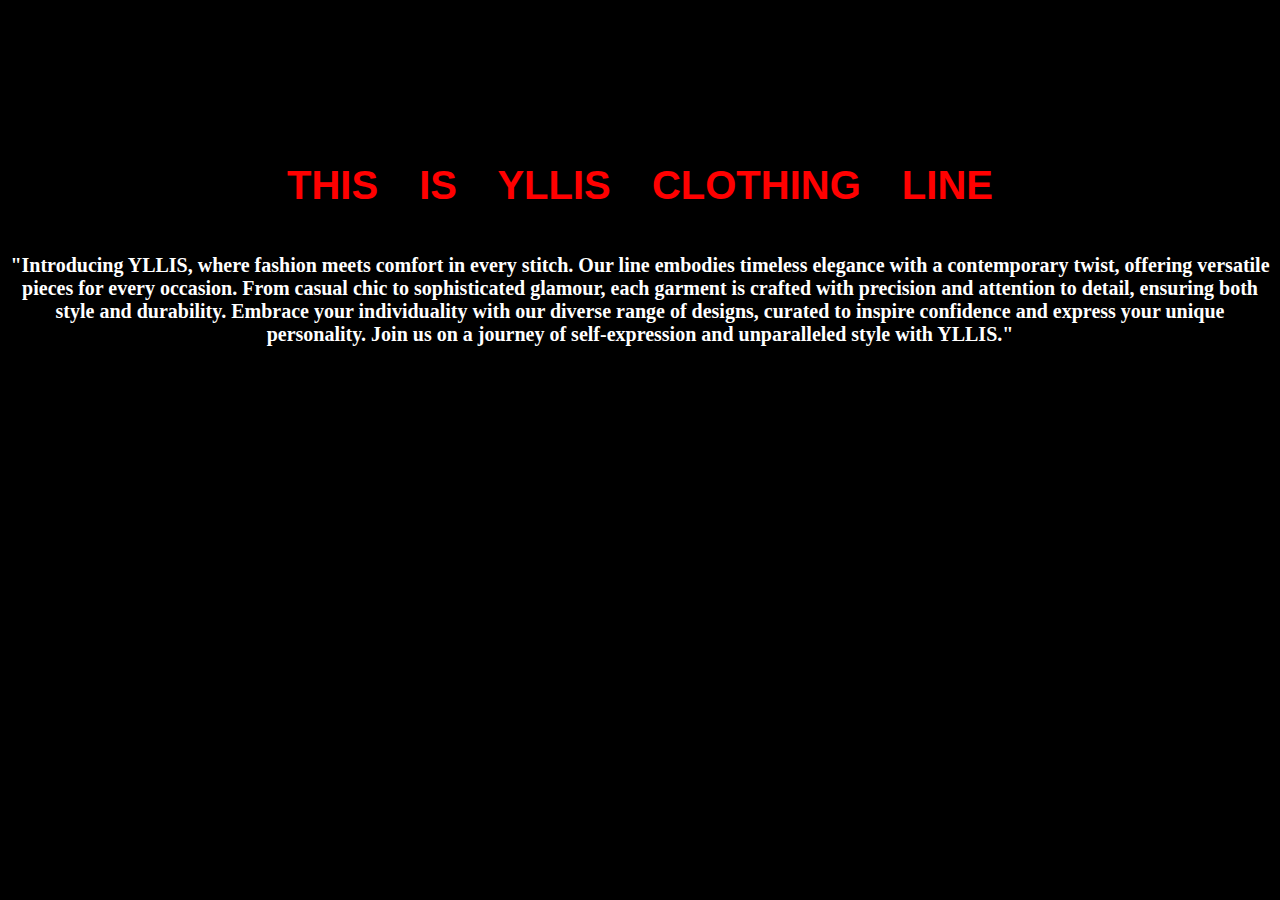
<file: index.html>
<!DOCTYPE html>
<html lang="en">
<head>
    <meta charset="UTF-8">
    <meta name="viewport" content="width=device-width, initial-scale=1.0">
    <title>home page</title>
    <link rel="stylesheet" href="style.css">
</head>
<body>

    <header>
        <button id="button">
            <a href="index2.html">log in</a>
        </button>
        
    </header>





    <div>
    <p>THIS IS YLLIS CLOTHING LINE</p>
    </div>

    <div>
        <h1 class="description">"Introducing YLLIS, where fashion meets comfort in every stitch. Our line embodies timeless elegance with a contemporary twist, offering versatile pieces for every occasion. From casual chic to sophisticated glamour, each garment is crafted with precision and attention to detail, ensuring both style and durability. Embrace your individuality with our diverse range of designs, curated to inspire confidence and express your unique personality. Join us on a journey of self-expression and unparalleled style with YLLIS."</h1>
    </div>
</body>
</html>
</file>
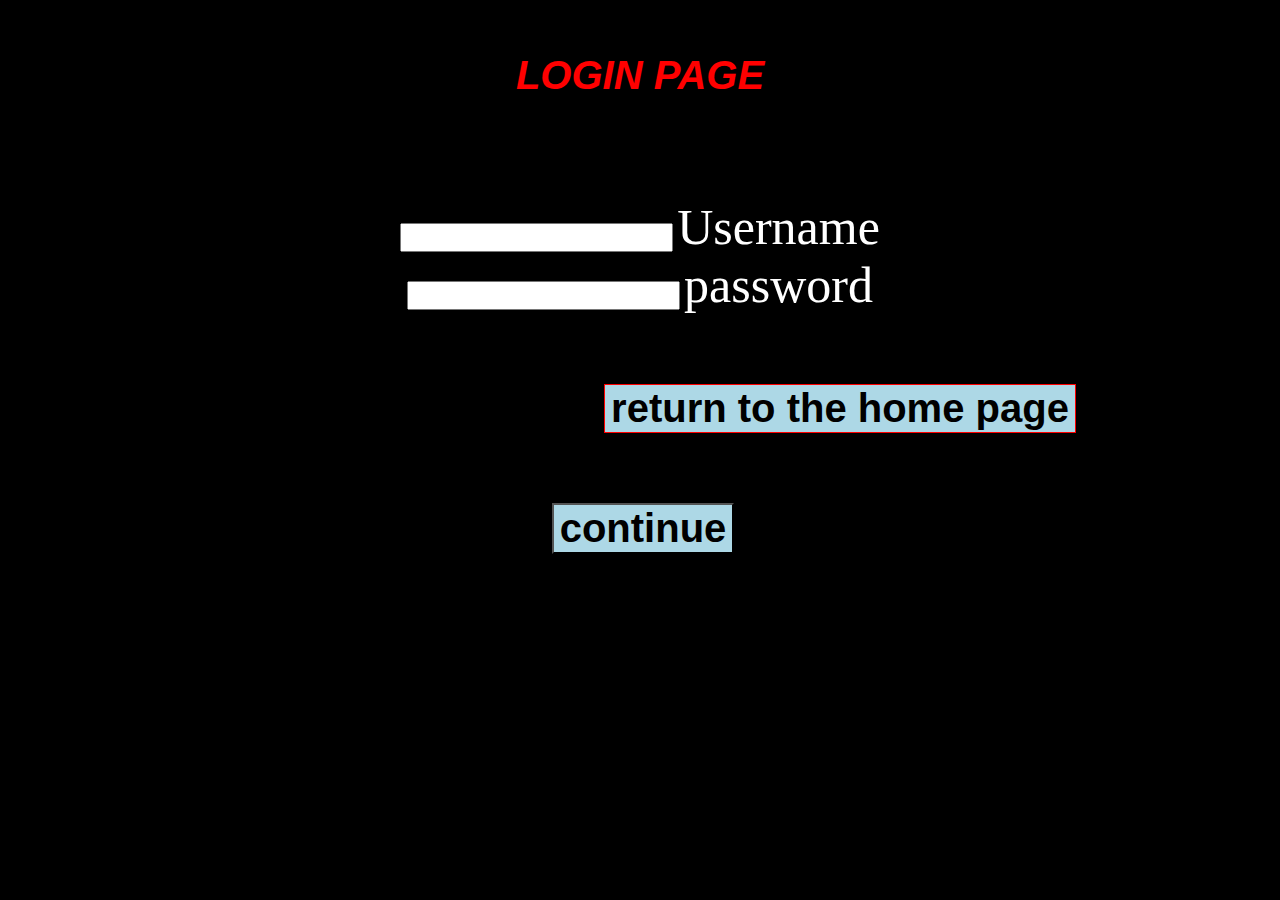
<file: index2.html>
<!DOCTYPE html>
<html lang="en">
<head>
    <meta charset="UTF-8">
    <meta name="viewport" content="width=device-width, initial-scale=1.0">
    <title>log in</title>\<link rel="stylesheet" href="style.css">
</head>
<body>

    <h1 class="h1">LOGIN PAGE</h1>
    
    <main>
        <div class="loginpage">
            <input type="text" name="login" id="login">
            <label for="login" id="loginlabel">Username</label>
            
            
        </div>
        <div class="password">
            <input type="password" name="password" id="password">
            <label for="password" id="passwordlabel">password</label>
        </div>

        <div id="for-return">
            <button id="return">
                <a href="index.html">return to the home page</a>
            </button>
        </div>

        <div id="for-continue">
            <button id="continue">
                <a href="index.html">continue</a>
            </button>
        </div>
       
    </main>



    



</body>
</html>
</file>
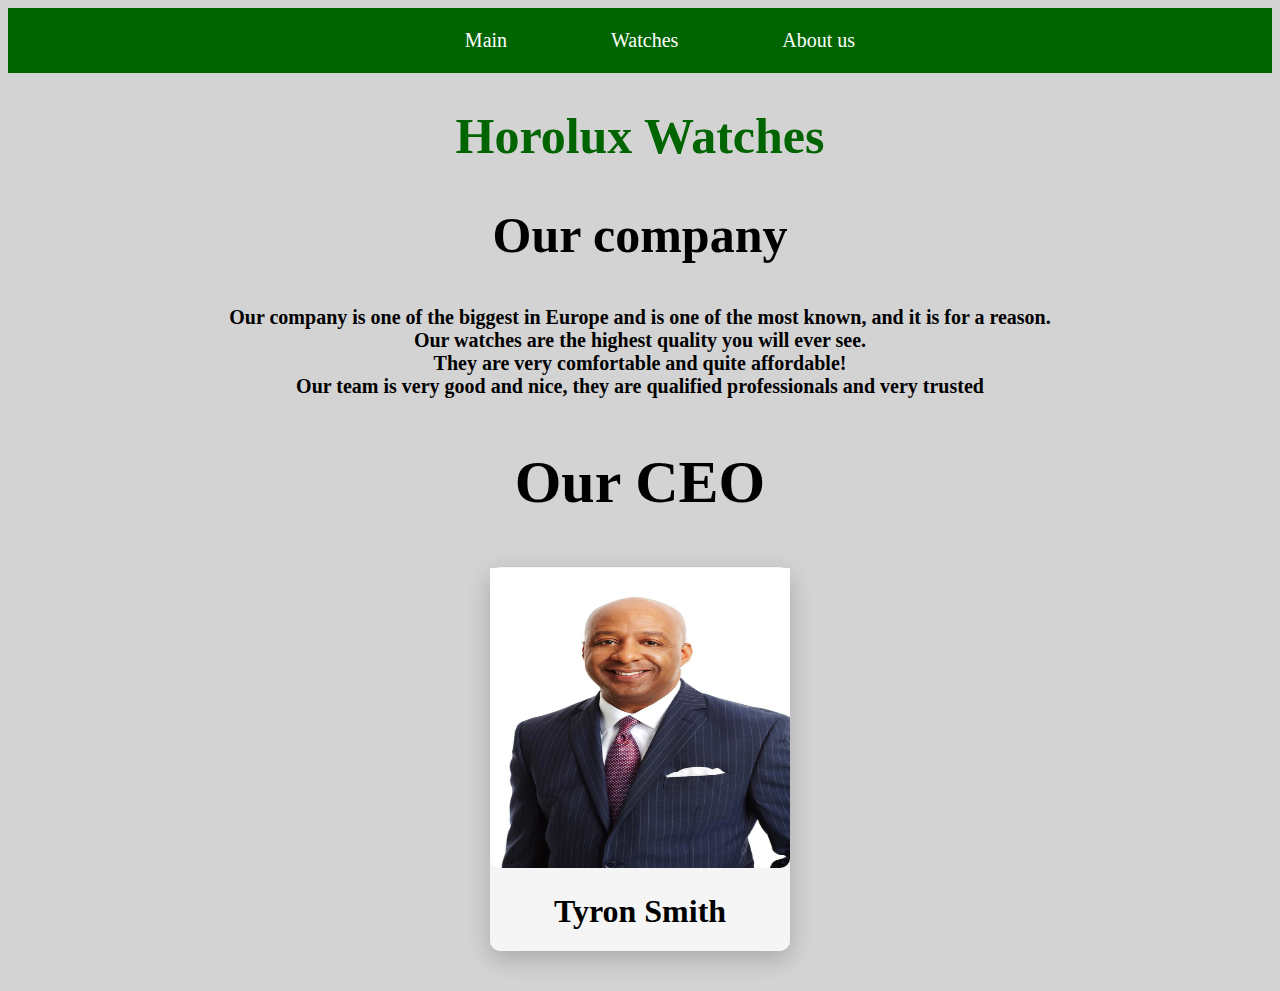
<file: watches/info.html>
<!DOCTYPE html>
<html lang="en">
<head>
    <meta charset="UTF-8">
    <meta name="viewport" content="width=device-width, initial-scale=1.0">
    <link rel="stylesheet" href="style.css">
    <title>watches</title>
   
</head>
<body>

    
    
    <header>
        
        
        <nav class="nav">
            <ul>
                <li><a href="main.html">Main</a></li>
                <li><a href="watches.html">Watches</a></li>
                <li><a href="info.html">About us</a></li>
            </ul>
        </nav>
        
    </header>
    
    
    
    <main>
        
        <h1 class="title">Horolux Watches</h1>

        <h2 class="h2">
            Our company
        </h2>

        <p>Our company is one of the biggest in Europe and is one of the most known, and it is for a reason.  <br>
            Our watches are the highest quality you will ever see.  <br>
            They are very comfortable and quite affordable!  <br>
            Our team is very good and nice, they are qualified professionals and very trusted

        </p>

        <h3 class="h3">
            Our CEO
        </h3>

        <div class="container5">
            <div class="cart5">
                <img src="black.png" alt="">
                <div class="headercard">
                   <h1>Tyron Smith</h1> 
                </div>
                

            </div>

        </div>


    </main>


</body>
</html>
</file>
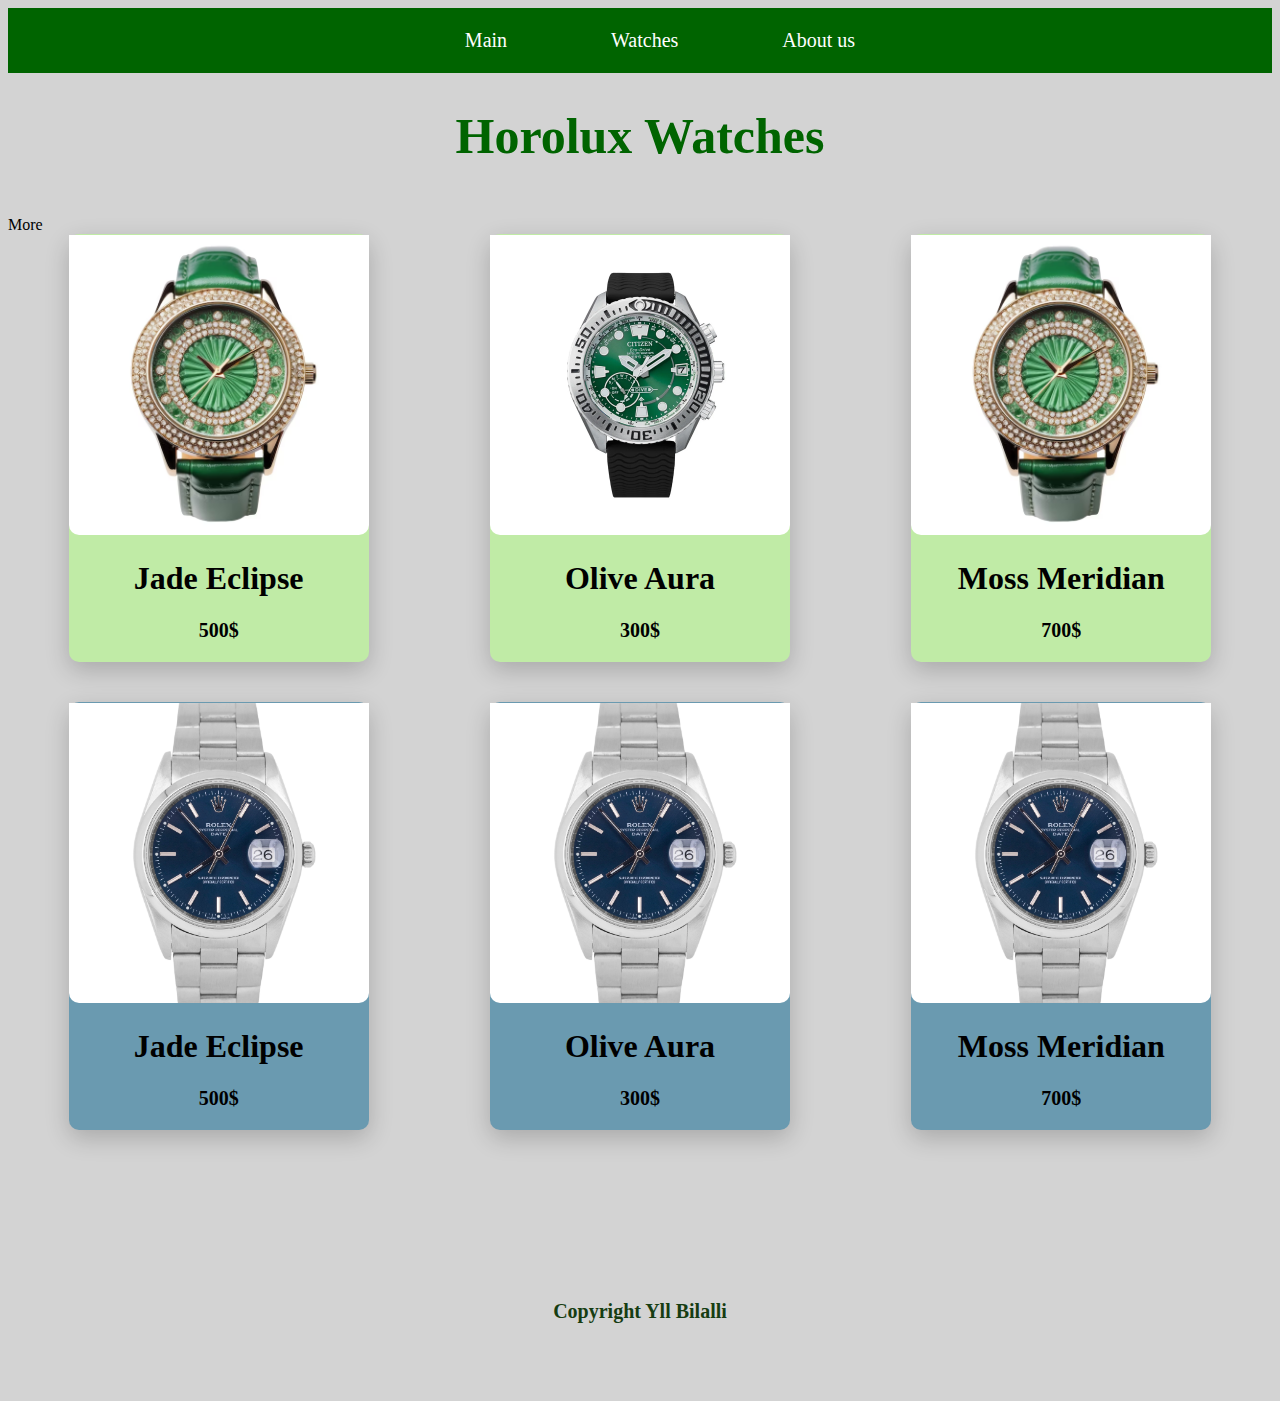
<file: watches/main.html>
<!DOCTYPE html>
<html lang="en">
<head>
    <meta charset="UTF-8">
    <meta name="viewport" content="width=device-width, initial-scale=1.0">
    <link rel="stylesheet" href="style.css">
    <title>watches</title>
    
</head>
<body>

    
    
    <header>
        

        
        <nav class="nav">

            
            
            <ul>
                <li><a href="index.html">Main</a></li>
                <li><a href="watches.html">Watches</a></li>
                <li><a href="info.html">About us</a></li>
            </ul>
            
        </nav>
        
    </header>
    
    <main>
        
        <h1 class="title">Horolux Watches</h1>

        <a class="more" href="watches.html">See More</a>

        <div class="container">
            <div class="cart">
                <img src="green1.png" alt="">
                <div class="headercard">
                   <h1>Jade Eclipse</h1> 
                </div>
                <p class="price">500$</p>

            </div>

            <div class="cart">
                <img src="green2.png" alt="">
                <div class="headercard">
                   <h1>Olive Aura</h1> 
                </div>
                <p class="price">300$</p>

            </div>

            <div class="cart">
                <img src="green1.png" alt="">
                <div class="headercard">
                   <h1>Moss Meridian</h1> 
                </div>
                <p class="price">700$</p>

            </div>

        </div>



        <div class="container2">
            <div class="cart2">
                <img src="blue1.png" alt="">
                <div class="headercard">
                   <h1>Jade Eclipse</h1> 
                </div>
                <p class="price">500$</p>

            </div>

            <div class="cart2">
                <img src="blue1.png" alt="">
                <div class="headercard">
                   <h1>Olive Aura</h1> 
                </div>
                <p class="price">300$</p>

            </div>

            <div class="cart2">
                <img src="blue1.png" alt="">
                <div class="headercard">
                   <h1>Moss Meridian</h1> 
                </div>
                <p class="price">700$</p>

            </div>

        </div>
        
        <div class="footer">

        <footer class="foot">
            <p>
                Copyright Yll Bilalli
            </p>
        </footer>

        </div>

    </main>


</body>
</html>
</file>
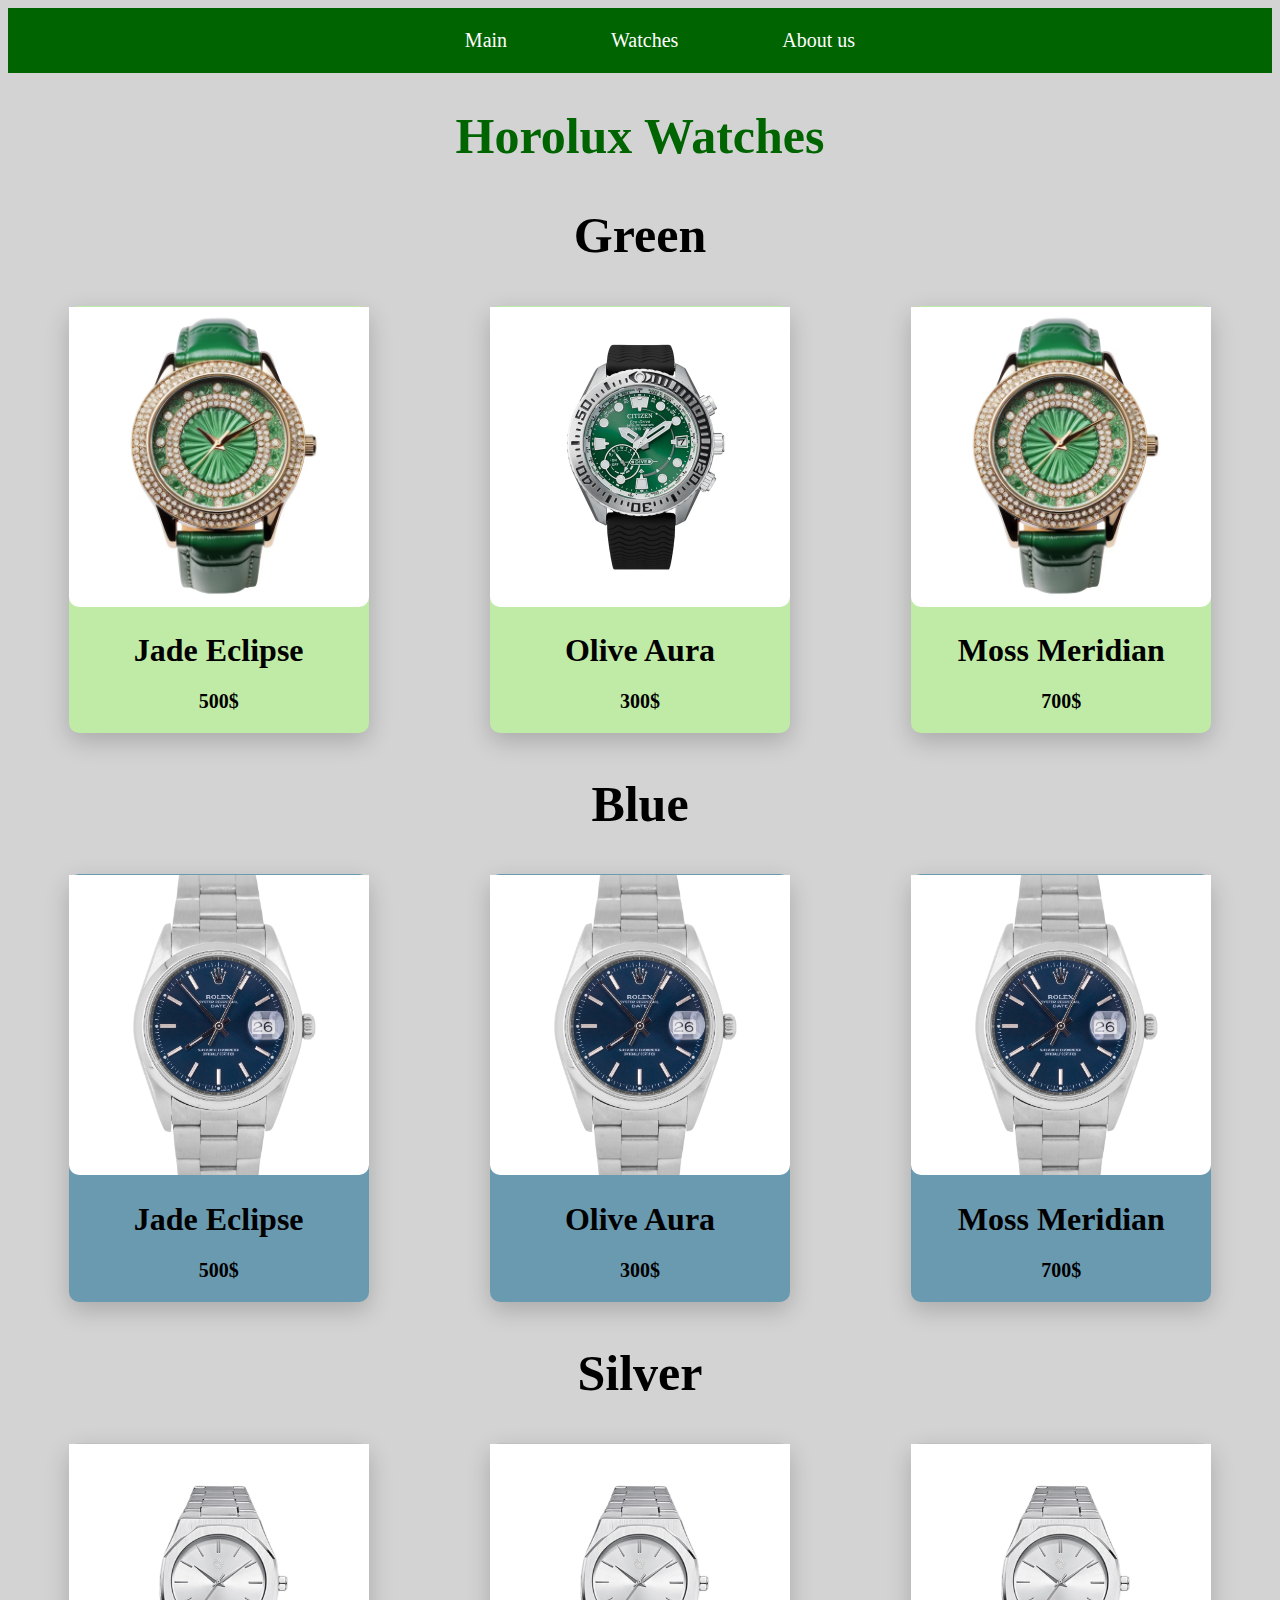
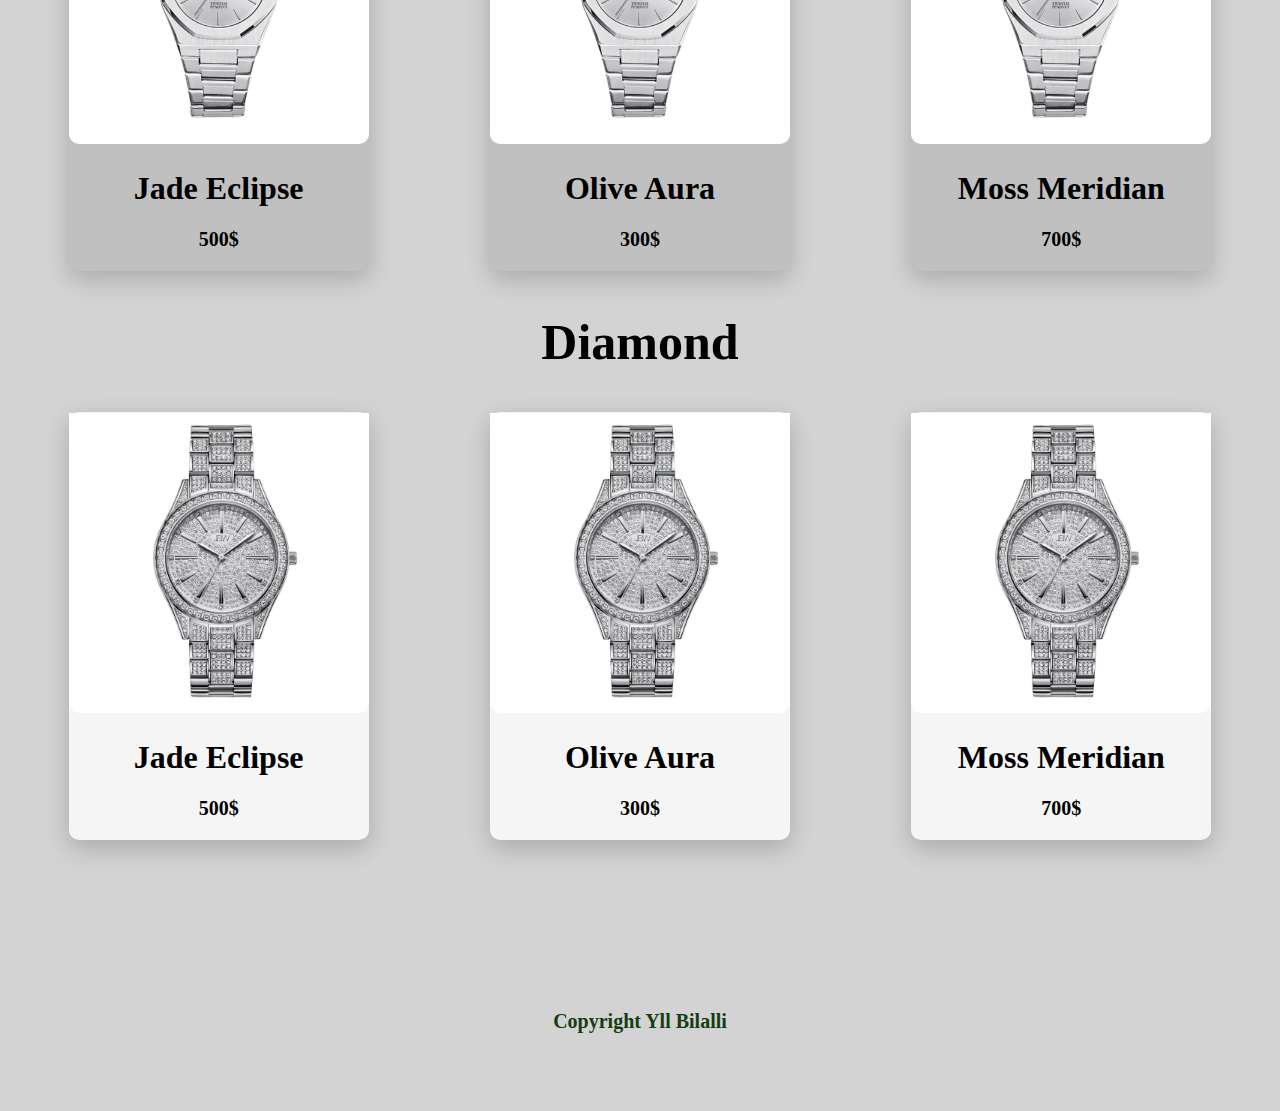
<file: watches/watches.html>
<!DOCTYPE html>
<html lang="en">
<head>
    <meta charset="UTF-8">
    <meta name="viewport" content="width=device-width, initial-scale=1.0">
    <link rel="stylesheet" href="style.css">
 
    <title>watches</title>
</head>
<body>
    
    
    <header>
        
        
        <nav class="nav">
            <ul>
                <li><a href="main.html">Main</a></li>
                <li><a href="watches.html">Watches</a></li>
                <li><a href="info.html">About us</a></li>
            </ul>
        </nav>
        
    </header>
    
    <main>
        
        <h1 class="title">Horolux Watches</h1>


        <h2 class="h2">Green</h2>

        <div class="container">
            <div class="cart">
                <img src="green1.png" alt="">
                <div class="headercard">
                   <h1>Jade Eclipse</h1> 
                </div>
                <p class="price">500$</p>

            </div>

            <div class="cart">
                <img src="green2.png" alt="">
                <div class="headercard">
                   <h1>Olive Aura</h1> 
                </div>
                <p class="price">300$</p>

            </div>

            <div class="cart">
                <img src="green1.png" alt="">
                <div class="headercard">
                   <h1>Moss Meridian</h1> 
                </div>
                <p class="price">700$</p>

            </div>

        </div>




        <h2 class="h2">Blue</h2>

        <div class="container2">
            <div class="cart2">
                <img src="blue1.png" alt="">
                <div class="headercard">
                   <h1>Jade Eclipse</h1> 
                </div>
                <p class="price">500$</p>

            </div>

            <div class="cart2">
                <img src="blue1.png" alt="">
                <div class="headercard">
                   <h1>Olive Aura</h1> 
                </div>
                <p class="price">300$</p>

            </div>

            <div class="cart2">
                <img src="blue1.png" alt="">
                <div class="headercard">
                   <h1>Moss Meridian</h1> 
                </div>
                <p class="price">700$</p>

            </div>

        </div>




        <h2 class="h2">Silver</h2>

        <div class="container3">
            <div class="cart3">
                <img src="silver.png" alt="">
                <div class="headercard">
                   <h1>Jade Eclipse</h1> 
                </div>
                <p class="price">500$</p>

            </div>

            <div class="cart3">
                <img src="silver.png" alt="">
                <div class="headercard">
                   <h1>Olive Aura</h1> 
                </div>
                <p class="price">300$</p>

            </div>

            <div class="cart3">
                <img src="silver.png" alt="">
                <div class="headercard">
                   <h1>Moss Meridian</h1> 
                </div>
                <p class="price">700$</p>

            </div>

        </div>




        <h2 class="h2">Diamond</h2>

        <div class="container4">
            <div class="cart4">
                <img src="diamond.png" alt="">
                <div class="headercard">
                   <h1>Jade Eclipse</h1> 
                </div>
                <p class="price">500$</p>

            </div>

            <div class="cart4">
                <img src="diamond.png" alt="">
                <div class="headercard">
                   <h1>Olive Aura</h1> 
                </div>
                <p class="price">300$</p>

            </div>

            <div class="cart4">
                <img src="diamond.png" alt="">
                <div class="headercard">
                   <h1>Moss Meridian</h1> 
                </div>
                <p class="price">700$</p>

            </div>

        </div>


        <div class="footer">

            <footer class="foot">
                <p>
                    Copyright Yll Bilalli
                </p>
            </footer>
    
            </div>



    </main>


</body>
</html>
</file>
<file: style.css>
body{
    background-color: black;
}
p{
    background-color: black;
    color: red;
    padding: 40px;
    font-size: 40px;
    word-spacing: 30px;
    font-family: Verdana, Geneva, Tahoma, sans-serif;
    font-weight: bolder;
    border: 1px solid black;
    text-align: center;
}
.description{
    color: white;
    font-size: 20px;
    margin-top: -35px;
    text-align: center;
}
#button{
    font-size: 30px;
}
#sign{
    font-size: 30px;
}
header{
    display: flex;
    margin-left: 1700px;
}
#button:hover{
    background-color: white;
}
#sign:hover{
    background-color: white;
}
a{
    text-decoration: none;
    color: black;
}
#loginpage{
    height: 500px;
    width: 500px;
    text-align: center;
}
#loginlabel{
    color: white;
    font-size: 50px;
    text-align: center;
}
#login{
    text-align: center;
    font-size: 20px;
}
main{
    text-align: center;
    margin-top: 100px;
}
#passwordlabel{
    color: white;
    font-size: 50px;
    text-align: center;
}
#password{
    text-align: center;
    font-size: 20px;
}
.h1{
    color: red;
    font-style: italic;
    font-size: 40px;
    text-align: center;
    font-weight: bold;
    font-family: Verdana, Geneva, Tahoma, sans-serif;
}
.continue{
    width: 130px;
    height: 50px;
    background-color: lightblue;
    color: white;
    margin: 100px;
    text-align: center;
    font-size: 30px;
    font-style: italic;
    overflow: hidden;
}
.back{
    width: 400px;
    height: 50px;
    background-color: lightblue;
    color: white;
    margin: 100px;
    text-align: center;
    font-size: 30px;
    font-style: italic;
    overflow: visible;
    margin-left: -40px;
}
.continue:hover{
    background-color: azure;
    color: black;
}
.back:hover{
    background-color: azure;
    color: black;
}
.a{
    color: white;
}
.a:hover{
    background-color: azure;
    color: black;
}
#return{
    font-size: 40px;
    background-color: lightblue;
    border: 1px red solid;
    font-weight: bold;
}
#for-return{
    margin-left: 400px;
    margin-top: 70px;

}
#continue{
    font-size: 40px;
    font-weight: bold;
    background-color: lightblue;
}
#for-continue{
    margin-left: 6px;
    margin-top: 70px;
}
</file>
<file: watches/style.css>
body{
    background-color: lightgray;
    font-weight: inherit;
}
.title{
    font-size: 50px;
    text-align: center;
    color: #006400;
}
.nav li{
    display: inline; 

}
.nav a{
    text-decoration: none;
    color: white;
    font-size: 20px;
    display: inline;
    margin: 50px;
}
.nav{
    background-color: darkgreen;
    padding: 5px;
    text-align: center;
}
.nav a:hover{
    color: black;
    margin: 50px;
}
img{
    margin-top: -20px;
    margin-left: 0px;
    width: 300px;
    height: 300px;
    padding-top: 7%;
    border-radius: 10px;
}
.images{
    border: 2px solid black;
    width: 300px;
    height: 400px;
    display: inline;
}
.price{
    width: 300px;
    text-align: center;
    font-weight: bolder;
}
.name{
    width: 300px;
    text-align: center;
    font-weight: bolder;
}
.cart1{
    width: 300px;
   
}
.container{
    display: flex;
    justify-content: space-around;
    flex-wrap: wrap;
    margin-bottom: 40px;
}
.cart{
    box-shadow: rgba(0, 0, 0, 0.2) 0px 8px 24px;
    background-color: #C0EBA6;
    border-radius: 10px;      
}
.headercard{
    text-align: center;
}
.price{
    font-weight: bold;
    text-align: center;
}
.foot{
    margin-top: 100px;
    color: rgb(22, 61, 18);
    padding: 50px;

}
.footer{
    text-align: center;
}
.container2{
    display: flex;
    justify-content: space-around;
    border-radius: 10px;
    flex-wrap: wrap;
    margin-bottom: 40px;
}
.cart2{
    box-shadow: rgba(0, 0, 0, 0.2) 0px 8px 24px;
    background-color: #6A9AB0;
    border-radius: 10px;  
}
.more{
    margin-left: 1800px;
}
.container3{
    display: flex;
    justify-content: space-around;
    border-radius: 10px;
    flex-wrap: wrap;
    margin-bottom: 40px;
}
.cart3{
    box-shadow: rgba(0, 0, 0, 0.2) 0px 8px 24px;
    background-color: #C0EBA6;
    border-radius: 10px;  
}
.h2{
    text-align: center;
    font-size: 50px;
}
.cart3{
    box-shadow: rgba(0, 0, 0, 0.2) 0px 8px 24px;
    background-color: silver;
    border-radius: 10px;  
}
.cart4{
    box-shadow: rgba(0, 0, 0, 0.2) 0px 8px 24px;
    background-color: whitesmoke;
    border-radius: 10px;  
}
.container4{
    display: flex;
    justify-content: space-around;
    border-radius: 10px;
    flex-wrap: wrap;
    margin-bottom: 40px;
}
.more{
    text-decoration: none;
    color: black;
}
.more:hover{
    color: #006400;
}
p{
    font-weight: bolder;
    font-size: 20px;
    text-align: center;
}
.h3{
    text-align: center;
    font-weight: bolder;
    font-size: 60px;
    margin: 50px;
}
.container5{
    display: flex;
    justify-content: space-around;
    border-radius: 10px;
    flex-wrap: wrap;
    margin-bottom: 40px;
}
.cart5{
    box-shadow: rgba(0, 0, 0, 0.2) 0px 8px 24px;
    background-color: whitesmoke;
    border-radius: 10px;  
}
</file>
